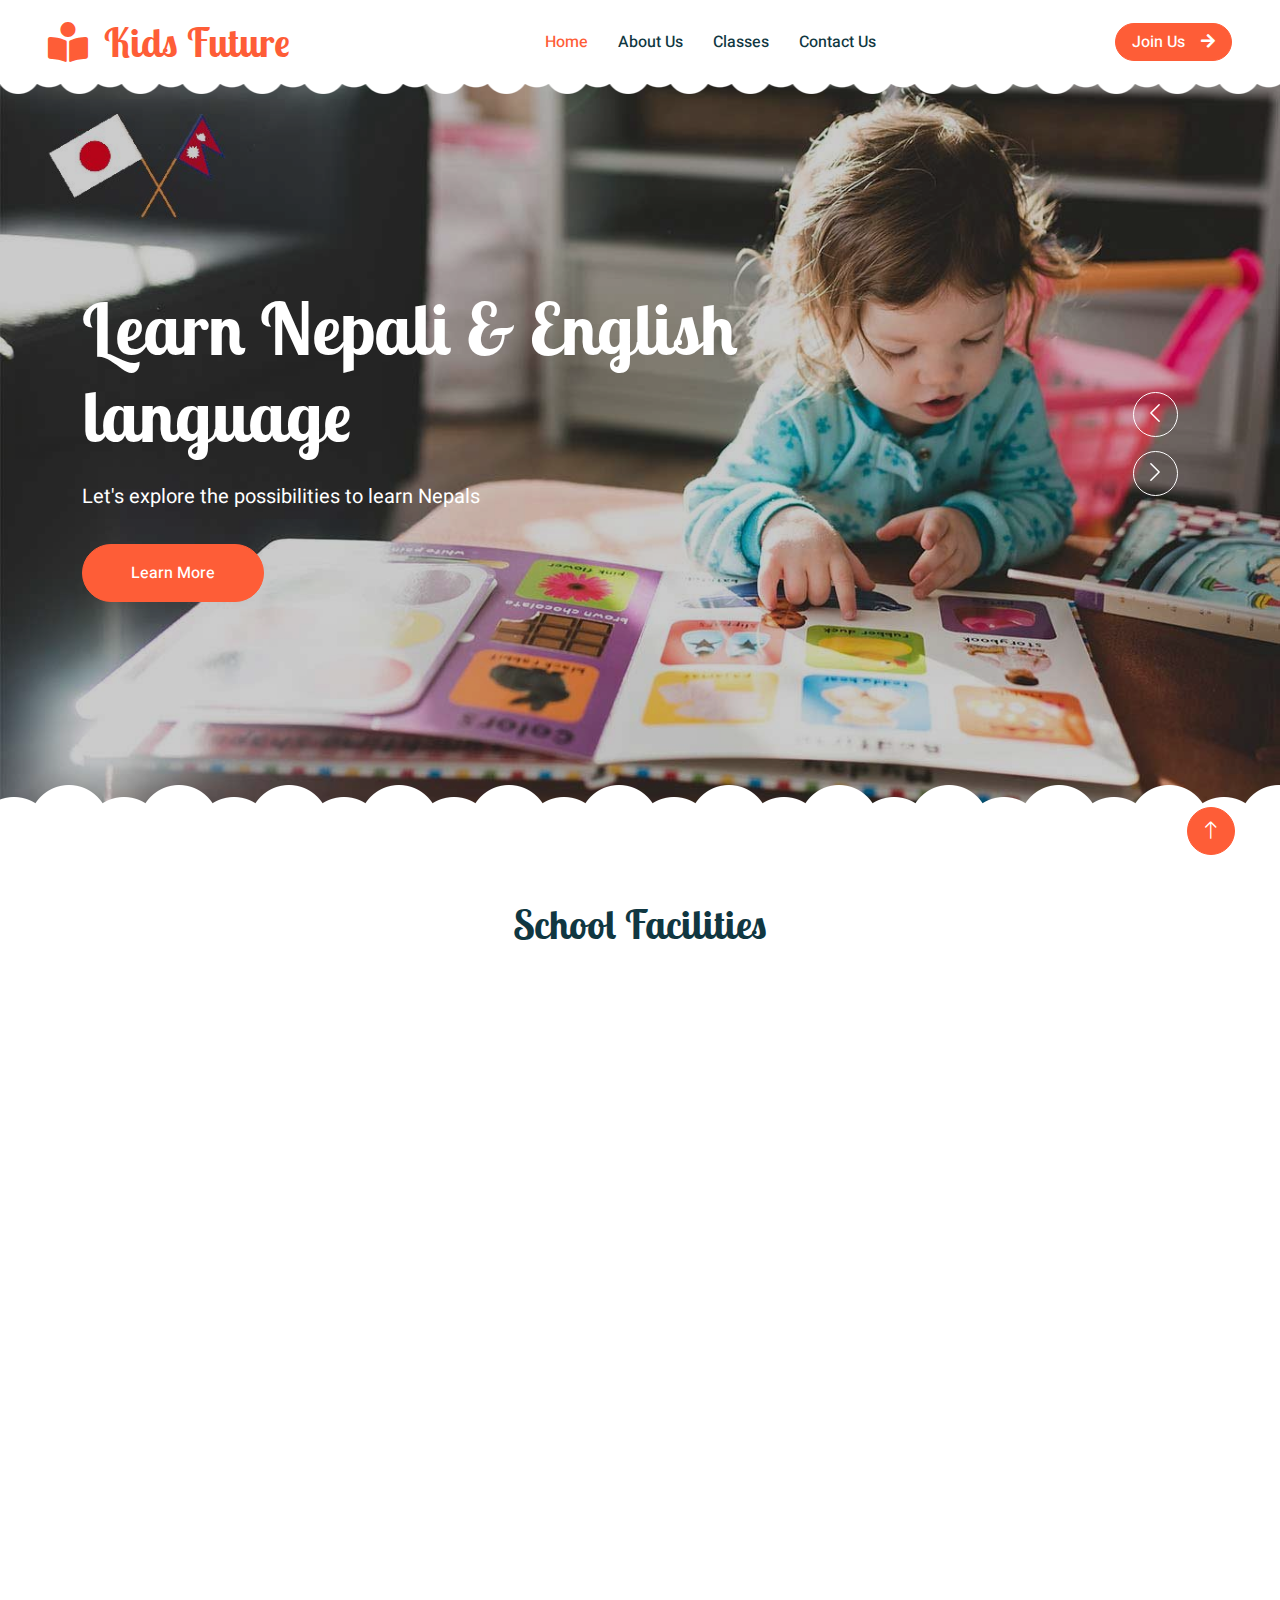
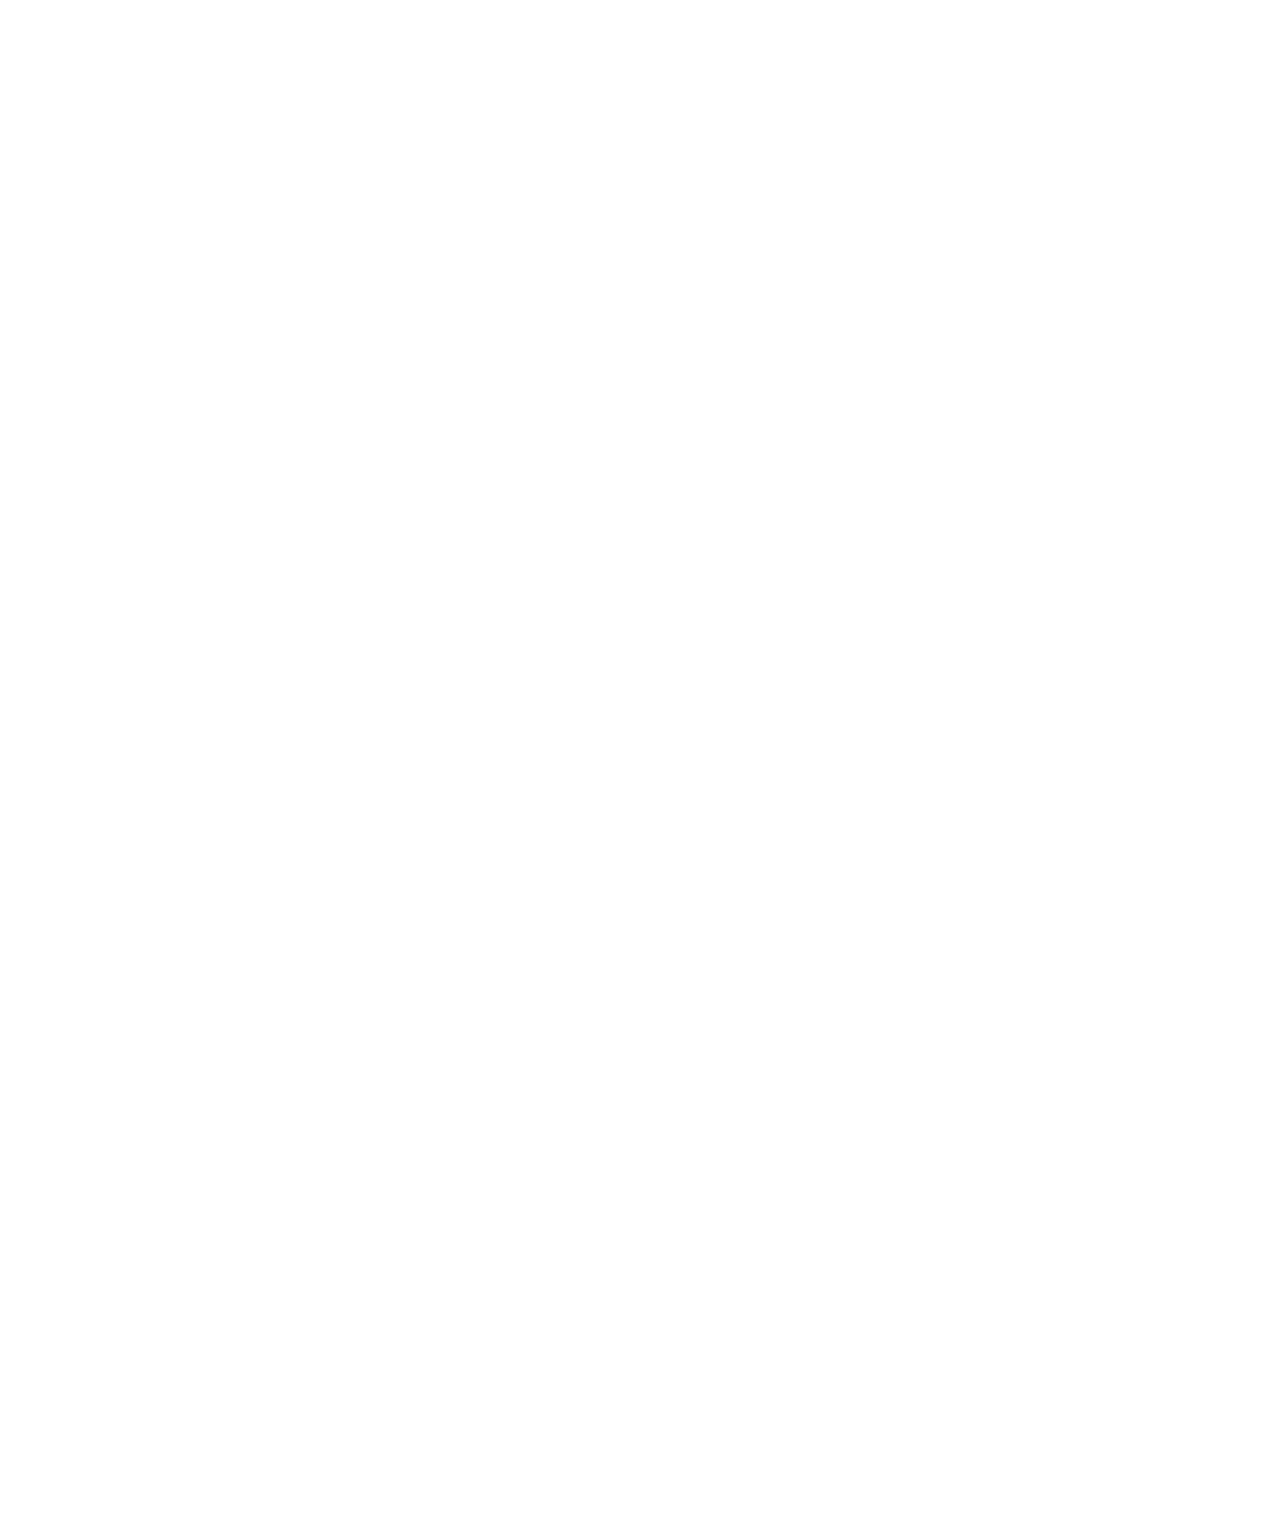
<file: index.html>
<!DOCTYPE html>
<html lang="en">

<head>
    <meta charset="utf-8">
    <title>Kids Future</title>
    <meta content="width=device-width, initial-scale=1.0" name="viewport">
    <meta content="Kids Future" name="Kids Future">
    <meta content="KidsFuture" name="Nepal">

    <!-- Favicon -->
    <link href="favicon.ico" rel="icon">

    <!-- Google Web Fonts -->
    <link rel="preconnect" href="https://fonts.googleapis.com">
    <link rel="preconnect" href="https://fonts.gstatic.com" crossorigin>
    <link href="https://fonts.googleapis.com/css2?family=Heebo:wght@400;500;600&family=Inter:wght@600&family=Lobster+Two:wght@700&display=swap" rel="stylesheet">
    
    <!-- Icon Font Stylesheet -->
    <link href="https://cdnjs.cloudflare.com/ajax/libs/font-awesome/5.10.0/css/all.min.css" rel="stylesheet">
    <link href="https://cdn.jsdelivr.net/npm/bootstrap-icons@1.4.1/font/bootstrap-icons.css" rel="stylesheet">

    <!-- Libraries Stylesheet -->
    <link href="animate.min.css" rel="stylesheet">
    <link href="owl.carousel.min.css" rel="stylesheet">

    <!-- Customized Bootstrap Stylesheet -->
    <link href="bootstrap.min.css" rel="stylesheet">

    <!-- Template Stylesheet -->
    <link href="style.css" rel="stylesheet">
</head>

<body>
    <div class="container-xxl bg-white p-0">
        <!-- Spinner Start -->
        <div id="spinner" class="show bg-white position-fixed translate-middle w-100 vh-100 top-50 start-50 d-flex align-items-center justify-content-center">
            <div class="spinner-border text-primary" style="width: 3rem; height: 3rem;" role="status">
                <span class="sr-only">Loading...</span>
            </div>
        </div>
        <!-- Spinner End -->


        <!-- Navbar Start -->
        <nav class="navbar navbar-expand-lg bg-white navbar-light sticky-top px-4 px-lg-5 py-lg-0">
            <a href="index.html" class="navbar-brand">
                <h1 class="m-0 text-primary"><i class="fa fa-book-reader me-3"></i>Kids Future</h1>
            </a>
            <button type="button" class="navbar-toggler" data-bs-toggle="collapse" data-bs-target="#navbarCollapse">
                <span class="navbar-toggler-icon"></span>
            </button>
            <div class="collapse navbar-collapse" id="navbarCollapse">
                <div class="navbar-nav mx-auto">
                    <a href="index.html" class="nav-item nav-link active">Home</a>
                    <a href="about.html" class="nav-item nav-link">About Us</a>
                    <a href="classes.html" class="nav-item nav-link">Classes</a>
                    <div class="nav-item dropdown">
                        <!-- <a href="#" class="nav-link dropdown-toggle" data-bs-toggle="dropdown">Pages</a> -->
                        <!-- <div class="dropdown-menu rounded-0 rounded-bottom border-0 shadow-sm m-0">
                            <a href="facility.html" class="dropdown-item">School Facilities</a>
                            <a href="team.html" class="dropdown-item">Popular Teachers</a>
                            <a href="call-to-action.html" class="dropdown-item">Become A Teachers</a>
                            <a href="appointment.html" class="dropdown-item">Make Appointment</a>
                            <a href="testimonial.html" class="dropdown-item">Testimonial</a>
                            <a href="404.html" class="dropdown-item">404 Error</a>
                        </div> -->
                    </div>
                    <a href="contact.html" class="nav-item nav-link">Contact Us</a>
                </div>
                <a href="/contact.html" class="btn btn-primary rounded-pill px-3 d-none d-lg-block">Join Us<i class="fa fa-arrow-right ms-3"></i></a>
            </div>
        </nav>
        <!-- Navbar End -->


        <!-- Carousel Start -->
        <div class="container-fluid p-0 mb-5">
            <div class="owl-carousel header-carousel position-relative">
                <div class="owl-carousel-item position-relative">
                    <img class="img-fluid" src="carousel-1.jpg" alt="">
                    <div class="position-absolute top-0 start-0 w-100 h-100 d-flex align-items-center" style="background: rgba(0, 0, 0, .2);">
                        <div class="container">
                            <div class="row justify-content-start">
                                <div class="col-10 col-lg-8">
                                    <h1 class="display-2 text-white animated slideInDown mb-4">Learn Nepali & English language</h1>
                                    <p class="fs-5 fw-medium text-white mb-4 pb-2">Let's explore the possibilities to learn Nepals</p>
                                    <a href="/classes.html" class="btn btn-primary rounded-pill py-sm-3 px-sm-5 me-3 animated slideInLeft">Learn More</a>
                                    <!-- <a href="" class="btn btn-dark rounded-pill py-sm-3 px-sm-5 animated slideInRight">Our Classes</a> -->
                                </div>
                            </div>
                        </div>
                    </div>
                </div>
                <div class="owl-carousel-item position-relative">
                    <img class="img-fluid" src="carousel-2.jpg" alt="">
                    <div class="position-absolute top-0 start-0 w-100 h-100 d-flex align-items-center" style="background: rgba(0, 0, 0, .2);">
                        <div class="container">
                            <div class="row justify-content-start">
                                <div class="col-10 col-lg-8">
                                    <h1 class="display-2 text-white animated slideInDown mb-4">Make A Brighter Future For Your Child</h1>
                                    <p class="fs-5 fw-medium text-white mb-4 pb-2">Let's explore the possibilities together.</p>
                                    <a href="/classes.html" class="btn btn-primary rounded-pill py-sm-3 px-sm-5 me-3 animated slideInLeft">Learn More</a>
                                    <!-- <a href="" class="btn btn-dark rounded-pill py-sm-3 px-sm-5 animated slideInRight">Our Classes</a> -->
                                </div>
                            </div>
                        </div>
                    </div>
                </div>
            </div>
        </div>
        <!-- Carousel End -->


        <!-- Facilities Start -->
        <div class="container-xxl py-5">
            <div class="container">
                <div class="text-center mx-auto mb-5 wow fadeInUp" data-wow-delay="0.1s" style="max-width: 600px;">
                    <h1 class="mb-3">School Facilities</h1>
                    <p></p>
                </div>
                <div class="row g-4">
                    <!-- <div class="col-lg-3 col-sm-6 wow fadeInUp" data-wow-delay="0.1s">
                        <div class="facility-item">
                            <div class="facility-icon bg-primary">
                                <span class="bg-primary"></span>
                                <i class="fa fa-bus-alt fa-3x text-primary"></i>
                                <span class="bg-primary"></span>
                            </div>
                            <div class="facility-text bg-primary">
                                <h3 class="text-primary mb-3">School Bus</h3>
                                <p class="mb-0">Eirmod sed ipsum dolor sit rebum magna erat lorem kasd vero ipsum sit</p>
                            </div>
                        </div>
                    </div> -->
                    <div class="col-lg-3 col-sm-6 wow fadeInUp" data-wow-delay="0.3s">
                        <div class="facility-item">
                            <div class="facility-icon bg-success">
                                <span class="bg-success"></span>
                                <i class="fa fa-futbol fa-3x text-success"></i>
                                <span class="bg-success"></span>
                            </div>
                            <div class="facility-text bg-success">
                                <h3 class="text-success mb-3">Playground</h3>
                                <p class="mb-0">A playground is an essential aspect of a child's development as it provides opportunities for physical exercise, socialization, and imaginative play.</p>
                            </div>
                        </div>
                    </div>
                    <div class="col-lg-3 col-sm-6 wow fadeInUp" data-wow-delay="0.5s">
                        <div class="facility-item">
                            <div class="facility-icon bg-warning">
                                <span class="bg-warning"></span>
                                <i class="fa fa-home fa-3x text-warning"></i>
                                <span class="bg-warning"></span>
                            </div>
                            <div class="facility-text bg-warning">
                                <h3 class="text-warning mb-3">Healthy Canteen</h3>
                                <p class="mb-0">A healthy canteen in a school promotes good eating habits among students and can improve their overall health and academic performance.</p>
                            </div>
                        </div>
                    </div>
                    <div class="col-lg-3 col-sm-6 wow fadeInUp" data-wow-delay="0.7s">
                        <div class="facility-item">
                            <div class="facility-icon bg-info">
                                <span class="bg-info"></span>
                                <i class="fa fa-chalkboard-teacher fa-3x text-info"></i>
                                <span class="bg-info"></span>
                            </div>
                            <div class="facility-text bg-info">
                                <h3 class="text-info mb-3">Positive Learning</h3>
                                <p class="mb-0">Positive learning environments encourage student engagement, motivation, and overall success.</p>
                            </div>
                        </div>
                    </div>
                </div>
            </div>
        </div>
        <!-- Facilities End -->


        <!-- About Start -->
        <div class="container-xxl py-5">
            <div class="container">
                <div class="row g-5 align-items-center">
                    <div class="col-lg-6 wow fadeInUp" data-wow-delay="0.1s">
                        <h1 class="mb-4">Learn More About Our Work And Our Cultural Activities</h1>
                        <p>Our school's dedication to providing a rich cultural experience for students through the celebration of various festivals of Nepal is a unique way to showcase the diversity and richness of Nepali culture.</p>
                        <p class="mb-4"> Students learn about the significance of festivals like Dashain and Tihar while participating in cultural activities such as playing traditional games, singing traditional songs, and performing ceremonies. By doing so, students gain a deeper understanding and appreciation of Nepali culture, and are better equipped to become global citizens who value and respect different traditions and customs.</p>
                        <div class="row g-4 align-items-center">
                            <div class="col-sm-6">
                                <a class="btn btn-primary rounded-pill py-3 px-5" href="/about.html">Read More</a>
                            </div>
                           
                        </div>
                    </div>
                    <div class="col-lg-6 about-img wow fadeInUp" data-wow-delay="0.5s">
                        <div class="row">
                            <div class="col-12 text-center">
                                <img class="img-fluid w-75 rounded-circle bg-light p-3" src="01.jpg" alt="">
                            </div>
                            <div class="col-6 text-start" style="margin-top: -150px;">
                                <img class="img-fluid w-100 rounded-circle bg-light p-3" src="05.jpg" alt="">
                            </div>
                            <div class="col-6 text-end" style="margin-top: -150px;">
                                <img class="img-fluid w-100 rounded-circle bg-light p-3" src="nepal_japan.jpg" alt="">
                            </div>
                        </div>
                    </div>
                </div>
            </div>
        </div>
        <!-- About End -->


        <!-- Call To Action Start -->
        <!-- <div class="container-xxl py-5">
            <div class="container">
                <div class="bg-light rounded">
                    <div class="row g-0">
                        <div class="col-lg-6 wow fadeIn" data-wow-delay="0.1s" style="min-height: 400px;">
                            <div class="position-relative h-100">
                                <img class="position-absolute w-100 h-100 rounded" src="img/call-to-action.jpg" style="object-fit: cover;">
                            </div>
                        </div>
                        <div class="col-lg-6 wow fadeIn" data-wow-delay="0.5s">
                            <div class="h-100 d-flex flex-column justify-content-center p-5">
                                <h1 class="mb-4">Become A Teacher</h1>
                                <p class="mb-4">Tempor erat elitr rebum at clita. Diam dolor diam ipsum sit. Aliqu diam amet diam et eos.
                                    Clita erat ipsum et lorem et sit, sed stet lorem sit clita duo justo magna dolore erat amet
                                </p>
                                <a class="btn btn-primary py-3 px-5" href="">Get Started Now<i class="fa fa-arrow-right ms-2"></i></a>
                            </div>
                        </div>
                    </div>
                </div>
            </div>
        </div> -->
        <!-- Call To Action End -->


        <!-- Classes Start -->
        <div class="container-xxl py-5">
            <div class="container">
                <div class="text-center mx-auto mb-5 wow fadeInUp" data-wow-delay="0.1s" style="max-width: 600px;">
                    <h1 class="mb-3">School Classes</h1>
                    <p></p>
                </div>
                <div class="row g-4">
                    <div class="col-lg-4 col-md-6 wow fadeInUp" data-wow-delay="0.1s">
                        <div class="classes-item">
                            <div class="bg-light rounded-circle w-75 mx-auto p-3">
                                <img class="img-fluid rounded-circle" src="1.jpg" alt="">
                            </div>
                            <div class="bg-light rounded p-4 pt-5 mt-n5">
                                <a class="d-block text-center h3 mt-3 mb-4" href="">Nepali Language</a>
                                <div class="d-flex align-items-center justify-content-between mb-4">
                                    <!-- <div class="d-flex align-items-center">
                                        <img class="rounded-circle flex-shrink-0" src="img/user.jpg" alt="" style="width: 45px; height: 45px;">
                                        <div class="ms-3">
                                            <h6 class="text-primary mb-1">Jhon Doe</h6>
                                            <small>Teacher</small>
                                        </div>
                                    </div> -->
                                    <!-- <span class="bg-primary text-white rounded-pill py-2 px-3" href="">$---</span> -->
                                </div>
                                <div class="row g-1">
                                    <div class="col-4">
                                        <div class="border-top border-3 border-primary pt-2">
                                            <h6 class="text-primary mb-1">Age:</h6>
                                            <small>3-13 Years</small>
                                        </div>
                                    </div>
                                    <div class="col-4">
                                        <div class="border-top border-3 border-success pt-2">
                                            <h6 class="text-success mb-1">Time:</h6>
                                            <small>(4:30-8:00)pm</small>
                                                <small></small>
                                        </div>
                                    </div>
                                    <div class="col-4">
                                        <div class="border-top border-3 border-warning pt-2">
                                            <h6 class="text-warning mb-1">Capacity:</h6>
                                            <small></small>
                                        </div>
                                    </div>
                                </div>
                            </div>
                        </div>
                    </div>
                    <div class="col-lg-4 col-md-6 wow fadeInUp" data-wow-delay="0.3s">
                        <div class="classes-item">
                            <div class="bg-light rounded-circle w-75 mx-auto p-3">
                                <img class="img-fluid rounded-circle" src="2.jpg" alt="">
                            </div>
                            <div class="bg-light rounded p-4 pt-5 mt-n5">
                                <a class="d-block text-center h3 mt-3 mb-4" href="">English Language</a>
                                <div class="d-flex align-items-center justify-content-between mb-4">
                                    <!-- <div class="d-flex align-items-center">
                                        <img class="rounded-circle flex-shrink-0" src="img/user.jpg" alt="" style="width: 45px; height: 45px;">
                                        <div class="ms-3">
                                            <h6 class="text-primary mb-1">Jhon Doe</h6>
                                            <small>Teacher</small>
                                        </div>
                                    </div> -->
                                    <!-- <span class="bg-primary text-white rounded-pill py-2 px-3" href="">$99</span> -->
                                </div>
                                <div class="row g-1">
                                    <div class="col-4">
                                        <div class="border-top border-3 border-primary pt-2">
                                            <h6 class="text-primary mb-1">Age:</h6>
                                            <small>3-13 Years</small>
                                        </div>
                                    </div>
                                    <div class="col-4">
                                        <div class="border-top border-3 border-success pt-2">
                                            <h6 class="text-success mb-1">Time:</h6>
                                            <small>(4:30-8:00)pm</small>
                                                <small></small>
                                        </div>
                                    </div>
                                    <div class="col-4">
                                        <div class="border-top border-3 border-warning pt-2">
                                            <h6 class="text-warning mb-1">Capacity:</h6>
                                            <small></small>
                                        </div>
                                    </div>
                                </div>
                            </div>
                        </div>
                    </div>
                    
        <!-- Classes End -->


        <!-- Footer Start -->
        <div class="container-fluid bg-dark text-white-50 footer pt-5 mt-5 wow fadeIn" data-wow-delay="0.1s">
            <div class="container py-5">
                <div class="row g-5">
                    <div class="col-lg-3 col-md-6">
                        <h3 class="text-white mb-4">Get In Touch</h3>
                        <p class="mb-2"><i class="fa fa-map-marker-alt me-3"></i>仙台市青葉区宮町5丁目5-1第三セントラル105, Japan</p>
                        <p class="mb-2"><i class="fa fa-phone-alt me-3"></i>+8109064542243</p>
                        <p class="mb-2"><i class="fa fa-phone-alt me-3"></i>+8109062294036</p>
                        <p class="mb-2"><i class="fa fa-envelope me-3"></i>kidsfuturejapan@gmail.com</p>
                        <div class="d-flex pt-2">
                            <!-- <a class="btn btn-outline-light btn-social" href=""><i class="fab fa-twitter"></i></a> -->
                            <a class="btn btn-outline-light btn-social" ><i class="fab fa-facebook-f"></i></a>
                            <a class="btn btn-outline-light btn-social" ><i class="fab fa-youtube"></i></a>
                            <a class="btn btn-outline-light btn-social" ><i class="fab fa-linkedin-in"></i></a>
                        </div>
                    </div>
                    <div class="col-lg-3 col-md-6">
                        <h3 class="text-white mb-4">Quick Links</h3>
                        <a class="btn btn-link text-white-50" href="/about.html">About Us</a>
                        <a class="btn btn-link text-white-50" href="/contact.html">Contact Us</a>
                        <a class="btn btn-link text-white-50" href="/classes.html">Our Services</a>
                    </div>
                    <div class="col-lg-3 col-md-6">
                        <h3 class="text-white mb-4">Photo Gallery</h3>
                        <div class="row g-2 pt-2">
                            <div class="col-4">
                                <img class="img-fluid rounded bg-light p-1" src="nepal_japan.jpg" alt="">
                            </div>
                            <div class="col-4">
                                <img class="img-fluid rounded bg-light p-1" src="01.jpg" alt="">
                            </div>
                            <div class="col-4">
                                <img class="img-fluid rounded bg-light p-1" src="05.jpg" alt="">
                            </div>
                            <div class="col-4">
                                <img class="img-fluid rounded bg-light p-1" src="06.jpg" alt="">
                            </div>
                            <div class="col-4">
                                <img class="img-fluid rounded bg-light p-1" src="07.jpg" alt="">
                            </div>
                            <div class="col-4">
                                <img class="img-fluid rounded bg-light p-1" src="nepal_japan.jpg" alt="">
                            </div>
                        </div>
                    </div>
                </div>
            </div>
            <div class="container">
                <div class="copyright">
                    <div class="row">
                        <div class="col-md-6 text-center text-md-start mb-3 mb-md-0">
                            &copy; <a class="border-bottom" href="#">Kids Future</a>, All Right Reserved. 
                        </div>
                        <div class="col-md-6 text-center text-md-end">
                            <div class="footer-menu">
                                <a href="#">Home</a>

                            </div>
                        </div>
                    </div>
                </div>
            </div>
        </div>
        <!-- Footer End -->


        <!-- Back to Top -->
        <a href="#" class="btn btn-lg btn-primary btn-lg-square back-to-top"><i class="bi bi-arrow-up"></i></a>
    </div>

    <!-- JavaScript Libraries -->
    <script src="https://code.jquery.com/jquery-3.4.1.min.js"></script>
    <script src="https://cdn.jsdelivr.net/npm/bootstrap@5.0.0/dist/js/bootstrap.bundle.min.js"></script>
    <script src="wow.min.js"></script>
    <script src="easing.min.js"></script>
    <script src="waypoints.min.js"></script>
    <script src="owl.carousel.min.js"></script>

    <!-- Template Javascript -->
    <script src="main.js"></script>
</body>

</html>
</file>
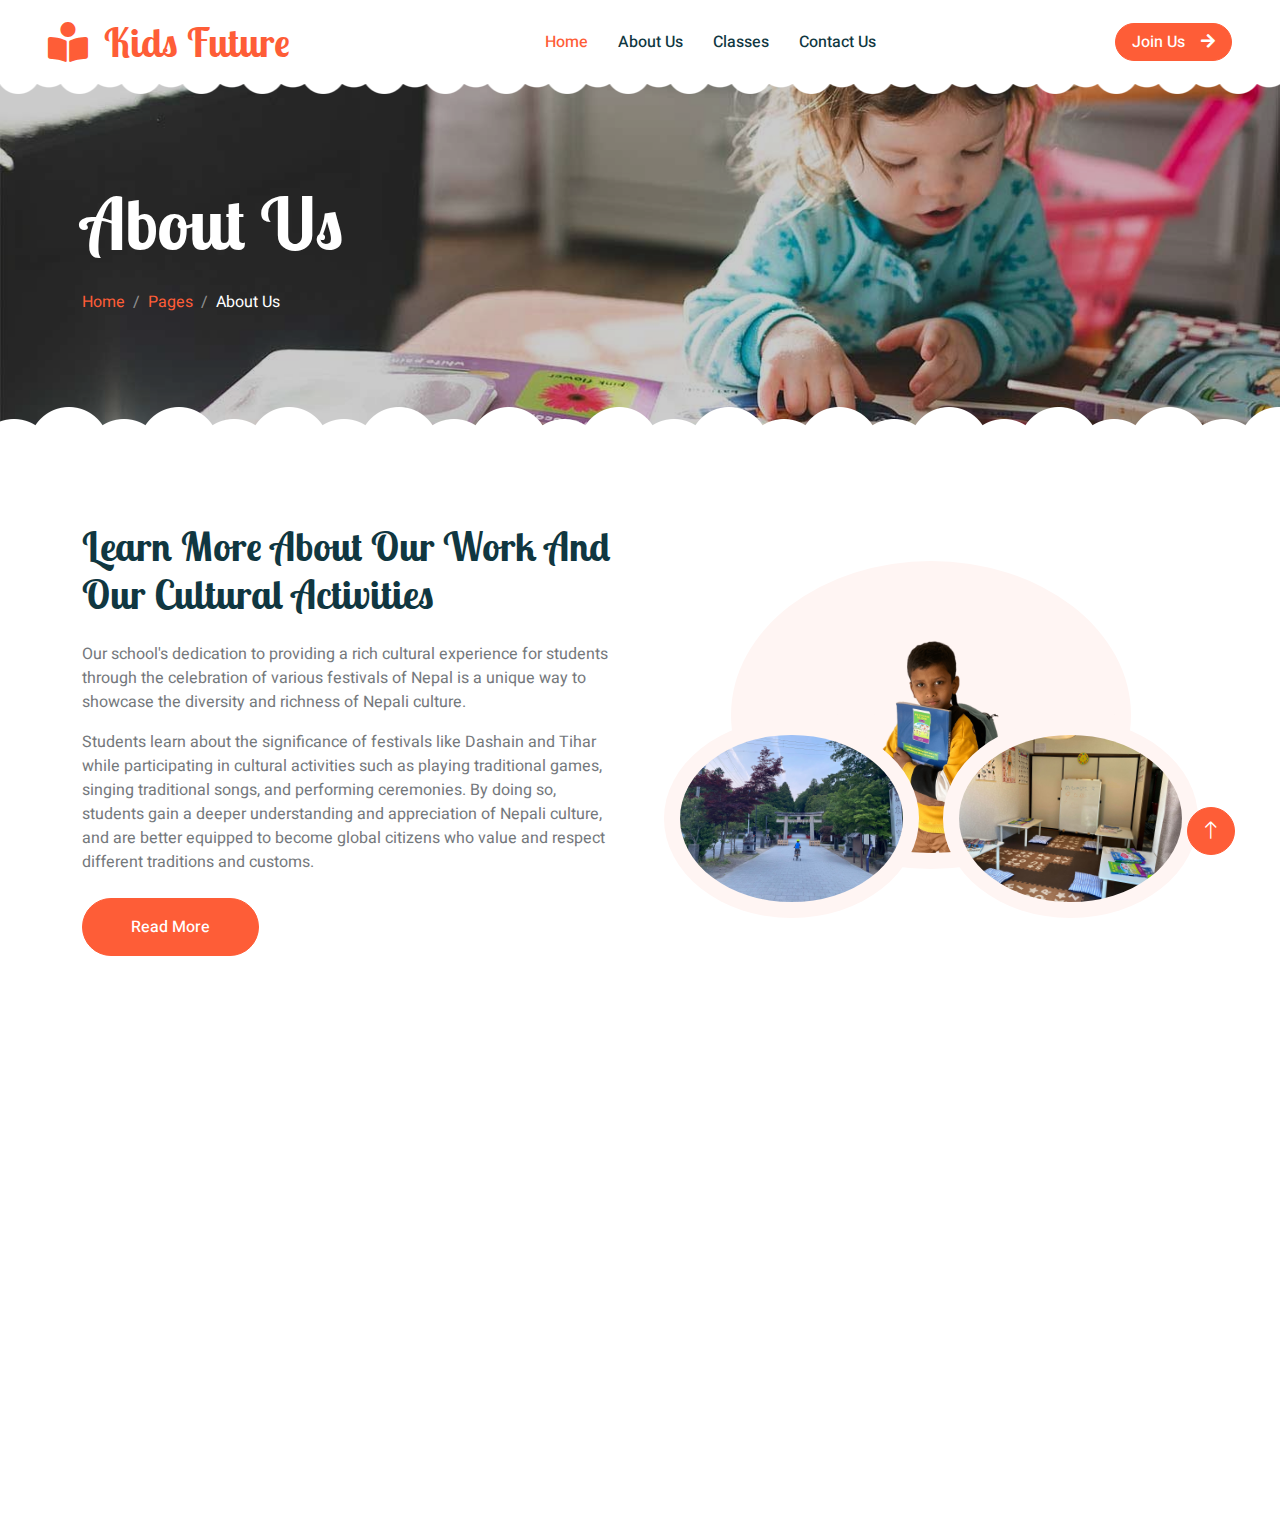
<file: about.html>
<!DOCTYPE html>
<html lang="en">

<head>
    <meta charset="utf-8">
    <title>Kids Future </title>
    <meta content="width=device-width, initial-scale=1.0" name="viewport">
    <meta content="Kids Future" name="Kids Future">
    <meta content="Kids" name="Nepal">

    <!-- Favicon -->
    <link href="favicon.ico" rel="icon">

    <!-- Google Web Fonts -->
    <link rel="preconnect" href="https://fonts.googleapis.com">
    <link rel="preconnect" href="https://fonts.gstatic.com" crossorigin>
    <link href="https://fonts.googleapis.com/css2?family=Heebo:wght@400;500;600&family=Inter:wght@600&family=Lobster+Two:wght@700&display=swap" rel="stylesheet">
    
    <!-- Icon Font Stylesheet -->
    <link href="https://cdnjs.cloudflare.com/ajax/libs/font-awesome/5.10.0/css/all.min.css" rel="stylesheet">
    <link href="https://cdn.jsdelivr.net/npm/bootstrap-icons@1.4.1/font/bootstrap-icons.css" rel="stylesheet">

    <!-- Libraries Stylesheet -->
    <link href="animate.min.css" rel="stylesheet">
    <link href="owl.carousel.min.css" rel="stylesheet">

    <!-- Customized Bootstrap Stylesheet -->
    <link href="bootstrap.min.css" rel="stylesheet">

    <!-- Template Stylesheet -->
    <link href="style.css" rel="stylesheet">
</head>

<body>
    <div class="container-xxl bg-white p-0">
        <!-- Spinner Start -->
        <div id="spinner" class="show bg-white position-fixed translate-middle w-100 vh-100 top-50 start-50 d-flex align-items-center justify-content-center">
            <div class="spinner-border text-primary" style="width: 3rem; height: 3rem;" role="status">
                <span class="sr-only">Loading...</span>
            </div>
        </div>
        <!-- Spinner End -->


         <!-- Navbar Start -->
         <nav class="navbar navbar-expand-lg bg-white navbar-light sticky-top px-4 px-lg-5 py-lg-0">
            <a href="index.html" class="navbar-brand">
                <h1 class="m-0 text-primary"><i class="fa fa-book-reader me-3"></i>Kids Future</h1>
            </a>
            <button type="button" class="navbar-toggler" data-bs-toggle="collapse" data-bs-target="#navbarCollapse">
                <span class="navbar-toggler-icon"></span>
            </button>
            <div class="collapse navbar-collapse" id="navbarCollapse">
                <div class="navbar-nav mx-auto">
                    <a href="index.html" class="nav-item nav-link active">Home</a>
                    <a href="about.html" class="nav-item nav-link">About Us</a>
                    <a href="classes.html" class="nav-item nav-link">Classes</a>
                    <a href="contact.html" class="nav-item nav-link">Contact Us</a>
                </div>
                <a href="/contact.html" class="btn btn-primary rounded-pill px-3 d-none d-lg-block">Join Us<i class="fa fa-arrow-right ms-3"></i></a>
            </div>
        </nav>
        <!-- Navbar End -->


        <!-- Page Header End -->
        <div class="container-xxl py-5 page-header position-relative mb-5">
            <div class="container py-5">
                <h1 class="display-2 text-white animated slideInDown mb-4">About Us</h1>
                <nav aria-label="breadcrumb animated slideInDown">
                    <ol class="breadcrumb">
                        <li class="breadcrumb-item"><a href="#">Home</a></li>
                        <li class="breadcrumb-item"><a href="#">Pages</a></li>
                        <li class="breadcrumb-item text-white active" aria-current="page">About Us</li>
                    </ol>
                </nav>
            </div>
        </div>
        <!-- Page Header End -->


               <!-- About Start -->
        <div class="container-xxl py-5">
            <div class="container">
                <div class="row g-5 align-items-center">
                    <div class="col-lg-6 wow fadeInUp" data-wow-delay="0.1s">
                        <h1 class="mb-4">Learn More About Our Work And Our Cultural Activities</h1>
                        <p>Our school's dedication to providing a rich cultural experience for students through the celebration of various festivals of Nepal is a unique way to showcase the diversity and richness of Nepali culture.</p>
                        <p class="mb-4"> Students learn about the significance of festivals like Dashain and Tihar while participating in cultural activities such as playing traditional games, singing traditional songs, and performing ceremonies. By doing so, students gain a deeper understanding and appreciation of Nepali culture, and are better equipped to become global citizens who value and respect different traditions and customs.</p>
                        <div class="row g-4 align-items-center">
                            <div class="col-sm-6">
                                <a class="btn btn-primary rounded-pill py-3 px-5" href="/about.html">Read More</a>
                            </div>
                           
                        </div>
                    </div>
                    <div class="col-lg-6 about-img wow fadeInUp" data-wow-delay="0.5s">
                        <div class="row">
                            <div class="col-12 text-center">
                                <img class="img-fluid w-75 rounded-circle bg-light p-3" src="about-1.jpg" alt="">
                            </div>
                            <div class="col-6 text-start" style="margin-top: -150px;">
                                <img class="img-fluid w-100 rounded-circle bg-light p-3" src="01.jpg" alt="">
                            </div>
                            <div class="col-6 text-end" style="margin-top: -150px;">
                                <img class="img-fluid w-100 rounded-circle bg-light p-3" src="05.jpg" alt="">
                            </div>
                        </div>
                    </div>
                </div>
            </div>
        </div>
        <!-- About End -->


        <!-- Footer Start -->
        <div class="container-fluid bg-dark text-white-50 footer pt-5 mt-5 wow fadeIn" data-wow-delay="0.1s">
            <div class="container py-5">
                <div class="row g-5">
                    <div class="col-lg-3 col-md-6">
                        <h3 class="text-white mb-4">Get In Touch</h3>
                        <p class="mb-2"><i class="fa fa-map-marker-alt me-3"></i>仙台市青葉区宮町5丁目5-1第三セントラル105, Japan</p>
                        <p class="mb-2"><i class="fa fa-phone-alt me-3"></i>+8109064542243</p>
                        <p class="mb-2"><i class="fa fa-phone-alt me-3"></i>+8109062294036</p>
                        <p class="mb-2"><i class="fa fa-envelope me-3"></i>kidsfuturejapan@gmail.com</p>
                        <div class="d-flex pt-2">
                            <!-- <a class="btn btn-outline-light btn-social" href=""><i class="fab fa-twitter"></i></a> -->
                            <a class="btn btn-outline-light btn-social" ><i class="fab fa-facebook-f"></i></a>
                            <a class="btn btn-outline-light btn-social" ><i class="fab fa-youtube"></i></a>
                            <a class="btn btn-outline-light btn-social" ><i class="fab fa-linkedin-in"></i></a>
                        </div>
                    </div>
                    <div class="col-lg-3 col-md-6">
                        <h3 class="text-white mb-4">Quick Links</h3>
                        <a class="btn btn-link text-white-50" href="/about.html">About Us</a>
                        <a class="btn btn-link text-white-50" href="/contact.html">Contact Us</a>
                        <a class="btn btn-link text-white-50" href="/classes.html">Our Services</a>
                    </div>
                    <div class="col-lg-3 col-md-6">
                        <h3 class="text-white mb-4">Photo Gallery</h3>
                        <div class="row g-2 pt-2">
                            <div class="col-4">
                                <img class="img-fluid rounded bg-light p-1" src="nepal_japan.jpg" alt="">
                            </div>
                            <div class="col-4">
                                <img class="img-fluid rounded bg-light p-1" src="01.jpg" alt="">
                            </div>
                            <div class="col-4">
                                <img class="img-fluid rounded bg-light p-1" src="05.jpg" alt="">
                            </div>
                            <div class="col-4">
                                <img class="img-fluid rounded bg-light p-1" src="06.jpg" alt="">
                            </div>
                            <div class="col-4">
                                <img class="img-fluid rounded bg-light p-1" src="07.jpg" alt="">
                            </div>
                            <div class="col-4">
                                <img class="img-fluid rounded bg-light p-1" src="nepal_japan.jpg" alt="">
                            </div>
                        </div>
                    </div>
                </div>
            </div>
            <div class="container">
                <div class="copyright">
                    <div class="row">
                        <div class="col-md-6 text-center text-md-start mb-3 mb-md-0">
                            &copy; <a class="border-bottom" href="#">Kids Future</a>, All Right Reserved. 
                        </div>
                        <div class="col-md-6 text-center text-md-end">
                            <div class="footer-menu">
                                <a href="#">Home</a>

                            </div>
                        </div>
                    </div>
                </div>
            </div>
        </div>
        <!-- Footer End -->


        <!-- Back to Top -->
        <a href="#" class="btn btn-lg btn-primary btn-lg-square back-to-top"><i class="bi bi-arrow-up"></i></a>
    </div>

      <!-- JavaScript Libraries -->
      <script src="https://code.jquery.com/jquery-3.4.1.min.js"></script>           
      <script src="https://cdn.jsdelivr.net/npm/bootstrap@5.0.0/dist/js/bootstrap.bundle.min.js"></script>
      <script src="wow.min.js"></script>
      <script src="easing.min.js"></script>
      <script src="waypoints.min.js"></script>
      <script src="owl.carousel.min.js"></script>
  
      <!-- Template Javascript -->
      <script src="main.js"></script>
</body>

</html>
</file>
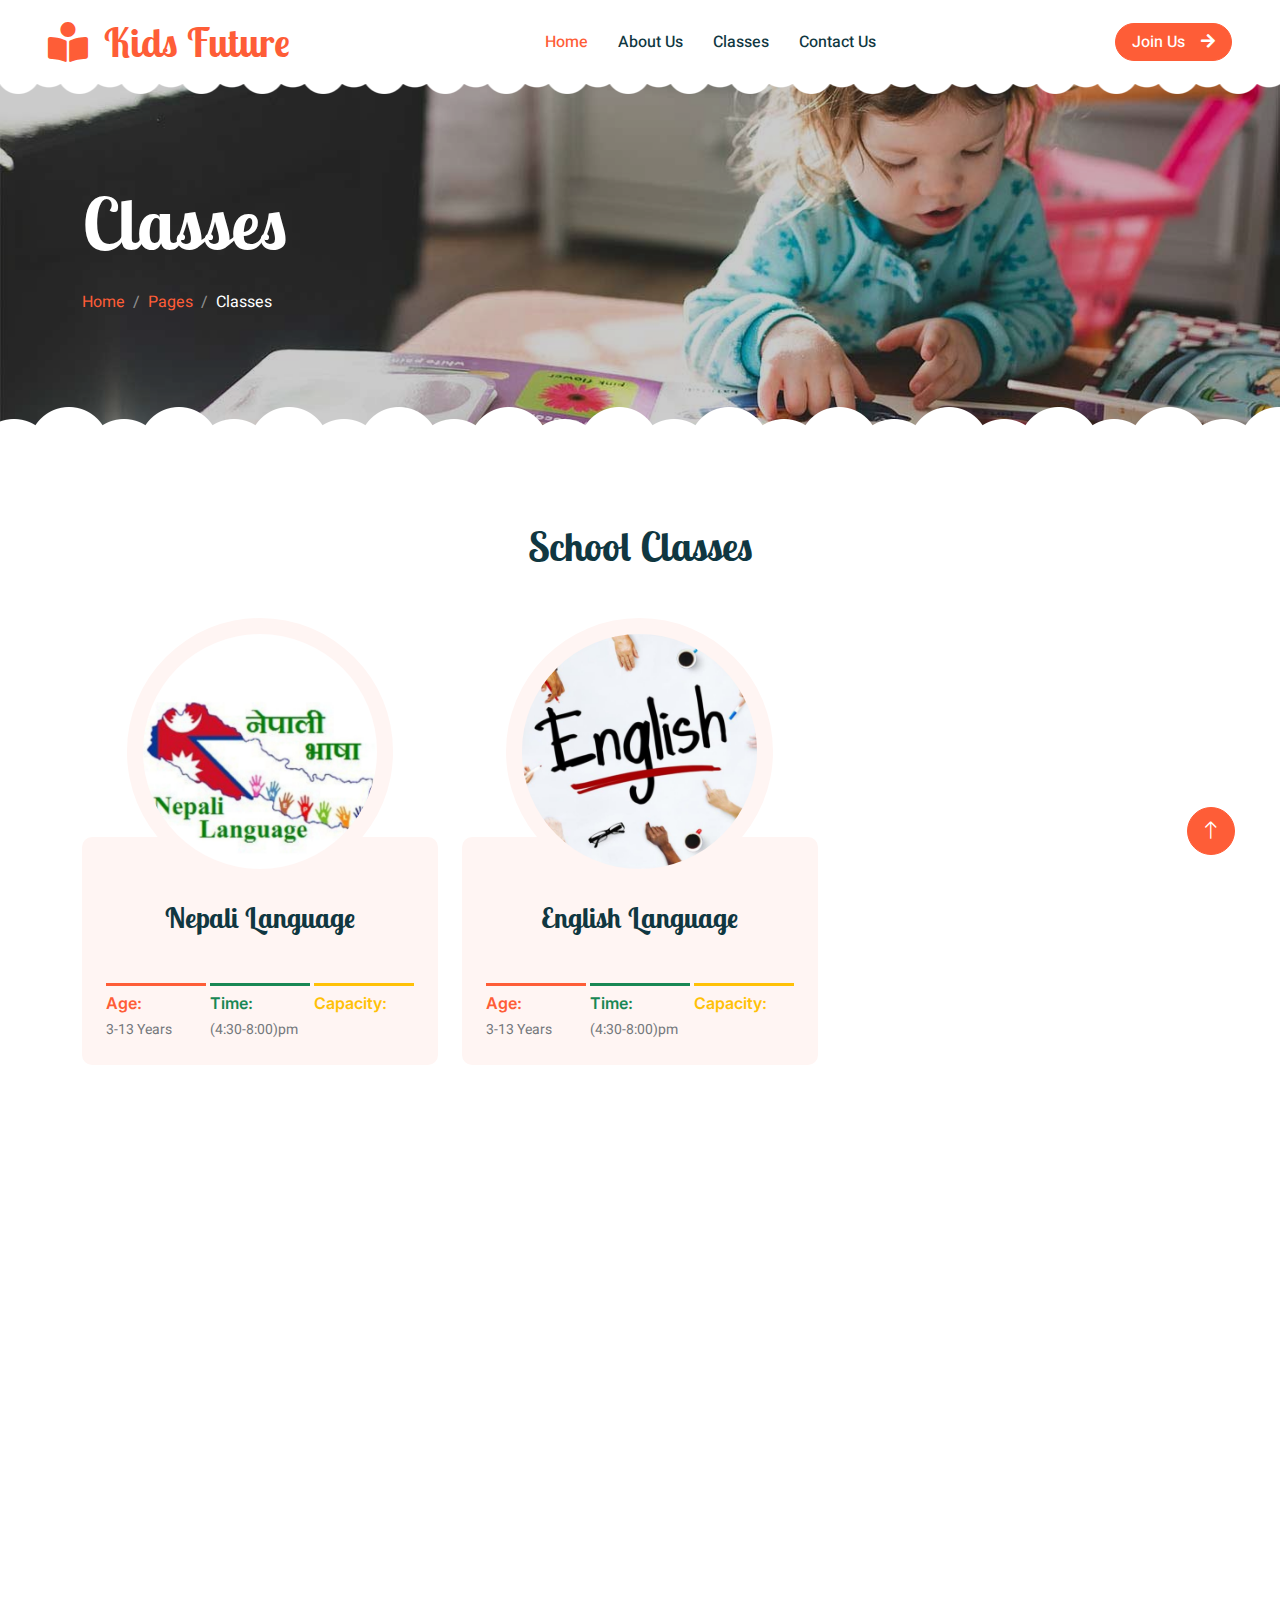
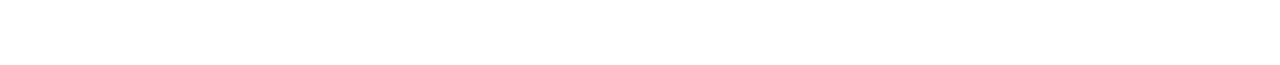
<file: classes.html>
<!DOCTYPE html>
<html lang="en">

<head>
    <meta charset="utf-8">
    <title>Kids Future </title>
    <meta content="width=device-width, initial-scale=1.0" name="viewport">
    <meta content="Kids Future" name="Kids Future">
    <meta content="Kids" name="Nepal">

    <!-- Favicon -->
    <link href="favicon.ico" rel="icon">

    <!-- Google Web Fonts -->
    <link rel="preconnect" href="https://fonts.googleapis.com">
    <link rel="preconnect" href="https://fonts.gstatic.com" crossorigin>
    <link href="https://fonts.googleapis.com/css2?family=Heebo:wght@400;500;600&family=Inter:wght@600&family=Lobster+Two:wght@700&display=swap" rel="stylesheet">
    
    <!-- Icon Font Stylesheet -->
    <link href="https://cdnjs.cloudflare.com/ajax/libs/font-awesome/5.10.0/css/all.min.css" rel="stylesheet">
    <link href="https://cdn.jsdelivr.net/npm/bootstrap-icons@1.4.1/font/bootstrap-icons.css" rel="stylesheet">

    <!-- Libraries Stylesheet -->
    <link href="animate.min.css" rel="stylesheet">
    <link href="owl.carousel.min.css" rel="stylesheet">

    <!-- Customized Bootstrap Stylesheet -->
    <link href="bootstrap.min.css" rel="stylesheet">

    <!-- Template Stylesheet -->
    <link href="style.css" rel="stylesheet">
</head>

<body>
    <div class="container-xxl bg-white p-0">
        <!-- Spinner Start -->
        <div id="spinner" class="show bg-white position-fixed translate-middle w-100 vh-100 top-50 start-50 d-flex align-items-center justify-content-center">
            <div class="spinner-border text-primary" style="width: 3rem; height: 3rem;" role="status">
                <span class="sr-only">Loading...</span>
            </div>
        </div>
        <!-- Spinner End -->


        <!-- Navbar Start -->
        <nav class="navbar navbar-expand-lg bg-white navbar-light sticky-top px-4 px-lg-5 py-lg-0">
            <a href="index.html" class="navbar-brand">
                <h1 class="m-0 text-primary"><i class="fa fa-book-reader me-3"></i>Kids Future</h1>
            </a>
            <button type="button" class="navbar-toggler" data-bs-toggle="collapse" data-bs-target="#navbarCollapse">
                <span class="navbar-toggler-icon"></span>
            </button>
            <div class="collapse navbar-collapse" id="navbarCollapse">
                <div class="navbar-nav mx-auto">
                    <a href="index.html" class="nav-item nav-link active">Home</a>
                    <a href="about.html" class="nav-item nav-link">About Us</a>
                    <a href="classes.html" class="nav-item nav-link">Classes</a>
                    <a href="contact.html" class="nav-item nav-link">Contact Us</a>
                </div>
                <a href="/contact.html" class="btn btn-primary rounded-pill px-3 d-none d-lg-block">Join Us<i class="fa fa-arrow-right ms-3"></i></a>
            </div>
        </nav>
        <!-- Navbar End -->


        <!-- Page Header End -->
        <div class="container-xxl py-5 page-header position-relative mb-5">
            <div class="container py-5">
                <h1 class="display-2 text-white animated slideInDown mb-4">Classes</h1>
                <nav aria-label="breadcrumb animated slideInDown">
                    <ol class="breadcrumb">
                        <li class="breadcrumb-item"><a href="#">Home</a></li>
                        <li class="breadcrumb-item"><a href="#">Pages</a></li>
                        <li class="breadcrumb-item text-white active" aria-current="page">Classes</li>
                    </ol>
                </nav>
            </div>
        </div>
        <!-- Page Header End -->


        <!-- Classes Start -->
        <div class="container-xxl py-5">
            <div class="container">
                <div class="text-center mx-auto mb-5 wow fadeInUp" data-wow-delay="0.1s" style="max-width: 600px;">
                    <h1 class="mb-3">School Classes</h1>
                    <p></p>
                </div>
                <div class="row g-4">
                    <div class="col-lg-4 col-md-6 wow fadeInUp" data-wow-delay="0.1s">
                        <div class="classes-item">
                            <div class="bg-light rounded-circle w-75 mx-auto p-3">
                                <img class="img-fluid rounded-circle" src="1.jpg" alt="">
                            </div>
                            <div class="bg-light rounded p-4 pt-5 mt-n5">
                                <a class="d-block text-center h3 mt-3 mb-4" href="">Nepali Language</a>
                                <div class="d-flex align-items-center justify-content-between mb-4">
                                    <!-- <div class="d-flex align-items-center">
                                        <img class="rounded-circle flex-shrink-0" src="img/user.jpg" alt="" style="width: 45px; height: 45px;">
                                        <div class="ms-3">
                                            <h6 class="text-primary mb-1">Jhon Doe</h6>
                                            <small>Teacher</small>
                                        </div>
                                    </div> -->
                                    <!-- <span class="bg-primary text-white rounded-pill py-2 px-3" href="">$---</span> -->
                                </div>
                                <div class="row g-1">
                                    <div class="col-4">
                                        <div class="border-top border-3 border-primary pt-2">
                                            <h6 class="text-primary mb-1">Age:</h6>
                                            <small>3-13 Years</small>
                                        </div>
                                    </div>
                                    <div class="col-4">
                                        <div class="border-top border-3 border-success pt-2">
                                            <h6 class="text-success mb-1">Time:</h6>
                                            <small>(4:30-8:00)pm</small>
                                                <small></small>
                                        </div>
                                    </div>
                                    <div class="col-4">
                                        <div class="border-top border-3 border-warning pt-2">
                                            <h6 class="text-warning mb-1">Capacity:</h6>
                                            <small></small>
                                        </div>
                                    </div>
                                </div>
                            </div>
                        </div>
                    </div>
                    <div class="col-lg-4 col-md-6 wow fadeInUp" data-wow-delay="0.3s">
                        <div class="classes-item">
                            <div class="bg-light rounded-circle w-75 mx-auto p-3">
                                <img class="img-fluid rounded-circle" src="2.jpg" alt="">
                            </div>
                            <div class="bg-light rounded p-4 pt-5 mt-n5">
                                <a class="d-block text-center h3 mt-3 mb-4" href="">English Language</a>
                                <div class="d-flex align-items-center justify-content-between mb-4">
                                    <!-- <div class="d-flex align-items-center">
                                        <img class="rounded-circle flex-shrink-0" src="img/user.jpg" alt="" style="width: 45px; height: 45px;">
                                        <div class="ms-3">
                                            <h6 class="text-primary mb-1">Jhon Doe</h6>
                                            <small>Teacher</small>
                                        </div>
                                    </div> -->
                                    <!-- <span class="bg-primary text-white rounded-pill py-2 px-3" href="">$99</span> -->
                                </div>
                                <div class="row g-1">
                                    <div class="col-4">
                                        <div class="border-top border-3 border-primary pt-2">
                                            <h6 class="text-primary mb-1">Age:</h6>
                                            <small>3-13 Years</small>
                                        </div>
                                    </div>
                                    <div class="col-4">
                                        <div class="border-top border-3 border-success pt-2">
                                            <h6 class="text-success mb-1">Time:</h6>
                                            <small>(4:30-8:00)pm</small>
                                                <small></small>
                                        </div>
                                    </div>
                                    <div class="col-4">
                                        <div class="border-top border-3 border-warning pt-2">
                                            <h6 class="text-warning mb-1">Capacity:</h6>
                                            <small></small>
                                        </div>
                                    </div>
                                </div>
                            </div>
                        </div>
                    </div>
                    
        <!-- Classes End -->


        <!-- Footer Start -->
        <!-- Footer Start -->
        <div class="container-fluid bg-dark text-white-50 footer pt-5 mt-5 wow fadeIn" data-wow-delay="0.1s">
            <div class="container py-5">
                <div class="row g-5">
                    <div class="col-lg-3 col-md-6">
                        <h3 class="text-white mb-4">Get In Touch</h3>
                        <p class="mb-2"><i class="fa fa-map-marker-alt me-3"></i>仙台市青葉区宮町5丁目5-1第三セントラル105, Japan</p>
                        <p class="mb-2"><i class="fa fa-phone-alt me-3"></i>+8109064542243</p>
                        <p class="mb-2"><i class="fa fa-phone-alt me-3"></i>+8109062294036</p>
                        <p class="mb-2"><i class="fa fa-envelope me-3"></i>kidsfuturejapan@gmail.com</p>
                        <div class="d-flex pt-2">
                            <!-- <a class="btn btn-outline-light btn-social" href=""><i class="fab fa-twitter"></i></a> -->
                            <a class="btn btn-outline-light btn-social" ><i class="fab fa-facebook-f"></i></a>
                            <a class="btn btn-outline-light btn-social" ><i class="fab fa-youtube"></i></a>
                            <a class="btn btn-outline-light btn-social" ><i class="fab fa-linkedin-in"></i></a>
                        </div>
                    </div>
                    <div class="col-lg-3 col-md-6">
                        <h3 class="text-white mb-4">Quick Links</h3>
                        <a class="btn btn-link text-white-50" href="/about.html">About Us</a>
                        <a class="btn btn-link text-white-50" href="/contact.html">Contact Us</a>
                        <a class="btn btn-link text-white-50" href="/classes.html">Our Services</a>
                    </div>
                    <div class="col-lg-3 col-md-6">
                        <h3 class="text-white mb-4">Photo Gallery</h3>
                        <div class="row g-2 pt-2">
                            <div class="col-4">
                                <img class="img-fluid rounded bg-light p-1" src="nepal_japan.jpg" alt="">
                            </div>
                            <div class="col-4">
                                <img class="img-fluid rounded bg-light p-1" src="01.jpg" alt="">
                            </div>
                            <div class="col-4">
                                <img class="img-fluid rounded bg-light p-1" src="05.jpg" alt="">
                            </div>
                            <div class="col-4">
                                <img class="img-fluid rounded bg-light p-1" src="06.jpg" alt="">
                            </div>
                            <div class="col-4">
                                <img class="img-fluid rounded bg-light p-1" src="07.jpg" alt="">
                            </div>
                            <div class="col-4">
                                <img class="img-fluid rounded bg-light p-1" src="nepal_japan.jpg" alt="">
                            </div>
                        </div>
                    </div>
                </div>
            </div>
            <div class="container">
                <div class="copyright">
                    <div class="row">
                        <div class="col-md-6 text-center text-md-start mb-3 mb-md-0">
                            &copy; <a class="border-bottom" href="#">Kids Future</a>, All Right Reserved. 
                        </div>
                        <div class="col-md-6 text-center text-md-end">
                            <div class="footer-menu">
                                <a href="#">Home</a>

                            </div>
                        </div>
                    </div>
                </div>
            </div>
        </div>
        <!-- Footer End -->


        <!-- Back to Top -->
        <a href="#" class="btn btn-lg btn-primary btn-lg-square back-to-top"><i class="bi bi-arrow-up"></i></a>
    </div>

     <!-- JavaScript Libraries -->
     <script src="https://code.jquery.com/jquery-3.4.1.min.js"></script>
     <script src="https://cdn.jsdelivr.net/npm/bootstrap@5.0.0/dist/js/bootstrap.bundle.min.js"></script>
     <script src="wow.min.js"></script>
     <script src="easing.min.js"></script>
     <script src="waypoints.min.js"></script>
     <script src="owl.carousel.min.js"></script>
 
     <!-- Template Javascript -->
     <script src="main.js"></script>
</body>

</html>
</file>
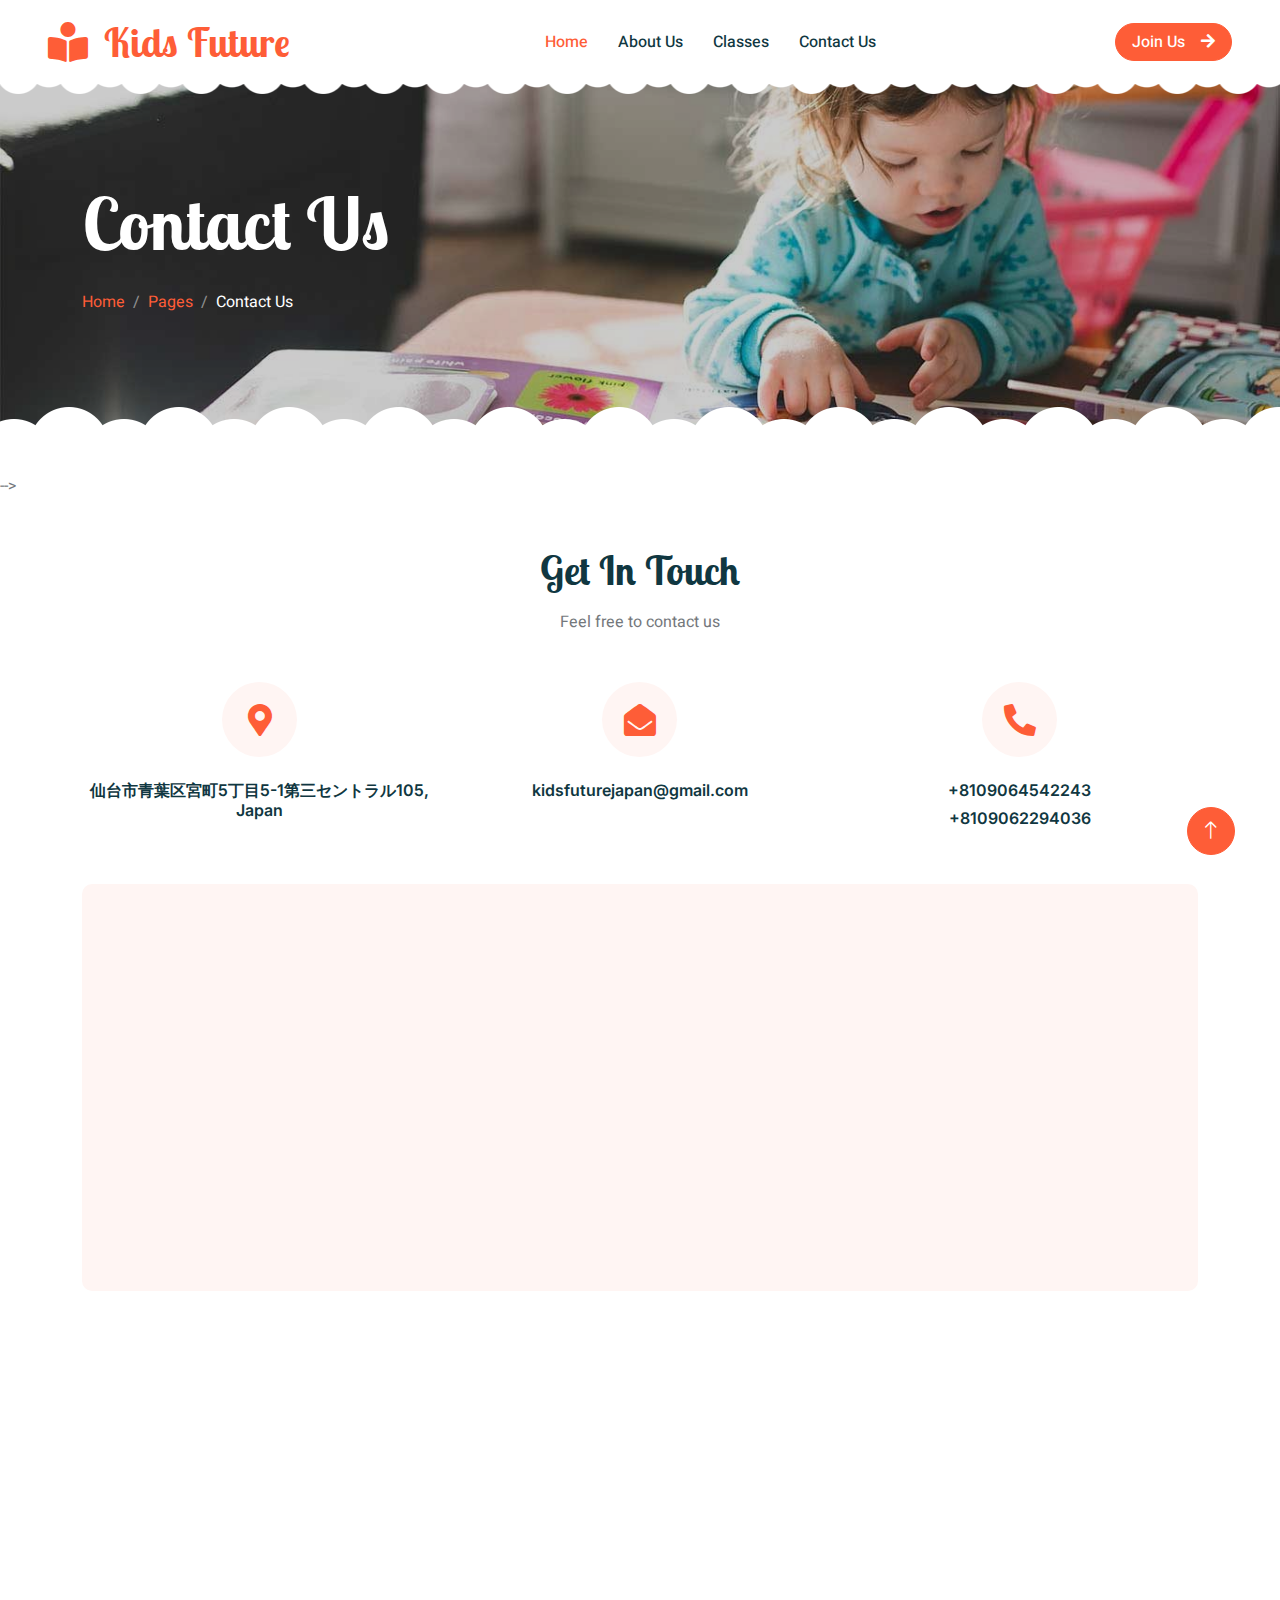
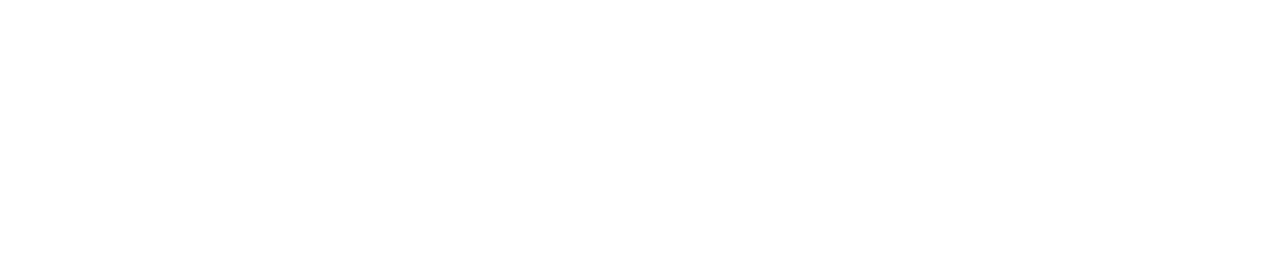
<file: contact.html>
<!DOCTYPE html>
<html lang="en">

<head>
    <meta charset="utf-8">
    <title>Kids Future</title>
    <meta content="width=device-width, initial-scale=1.0" name="viewport">
    <meta content="Kids Future" name="Kids Future">
    <meta content="Kids" name="Nepal">

    <!-- Favicon -->
    <link href="favicon.jpg" rel="icon">

    <!-- Google Web Fonts -->
    <link rel="preconnect" href="https://fonts.googleapis.com">
    <link rel="preconnect" href="https://fonts.gstatic.com" crossorigin>
    <link href="https://fonts.googleapis.com/css2?family=Heebo:wght@400;500;600&family=Inter:wght@600&family=Lobster+Two:wght@700&display=swap" rel="stylesheet">
    
    <!-- Icon Font Stylesheet -->
    <link href="https://cdnjs.cloudflare.com/ajax/libs/font-awesome/5.10.0/css/all.min.css" rel="stylesheet">
    <link href="https://cdn.jsdelivr.net/npm/bootstrap-icons@1.4.1/font/bootstrap-icons.css" rel="stylesheet">

    <!-- Libraries Stylesheet -->
    <link href="animate.min.css" rel="stylesheet">
    <link href="owl.carousel.min.css" rel="stylesheet">

    <!-- Customized Bootstrap Stylesheet -->
    <link href="bootstrap.min.css" rel="stylesheet">

    <!-- Template Stylesheet -->
    <link href="style.css" rel="stylesheet">
</head>

<body>
    <div class="container-xxl bg-white p-0">
        <!-- Spinner Start -->
        <div id="spinner" class="show bg-white position-fixed translate-middle w-100 vh-100 top-50 start-50 d-flex align-items-center justify-content-center">
            <div class="spinner-border text-primary" style="width: 3rem; height: 3rem;" role="status">
                <span class="sr-only">Loading...</span>
            </div>
        </div>
        <!-- Spinner End -->


        <!-- Navbar Start -->
        <nav class="navbar navbar-expand-lg bg-white navbar-light sticky-top px-4 px-lg-5 py-lg-0">
            <a href="index.html" class="navbar-brand">
                <h1 class="m-0 text-primary"><i class="fa fa-book-reader me-3"></i>Kids Future</h1>
            </a>
            <button type="button" class="navbar-toggler" data-bs-toggle="collapse" data-bs-target="#navbarCollapse">
                <span class="navbar-toggler-icon"></span>
            </button>
            <div class="collapse navbar-collapse" id="navbarCollapse">
                <div class="navbar-nav mx-auto">
                    <a href="index.html" class="nav-item nav-link active">Home</a>
                    <a href="about.html" class="nav-item nav-link">About Us</a>
                    <a href="classes.html" class="nav-item nav-link">Classes</a>
                    <a href="contact.html" class="nav-item nav-link">Contact Us</a>
                </div>
                <a href="/contact.html" class="btn btn-primary rounded-pill px-3 d-none d-lg-block">Join Us<i class="fa fa-arrow-right ms-3"></i></a>
            </div>
        </nav>
        <!-- Navbar End -->


        <!-- Page Header End -->
        <div class="container-xxl py-5 page-header position-relative mb-5">
            <div class="container py-5">
                <h1 class="display-2 text-white animated slideInDown mb-4">Contact Us</h1>
                <nav aria-label="breadcrumb animated slideInDown">
                    <ol class="breadcrumb">
                        <li class="breadcrumb-item"><a href="/index.html">Home</a></li>
                        <li class="breadcrumb-item"><a href="#">Pages</a></li>
                        <li class="breadcrumb-item text-white active" aria-current="page">Contact Us</li>
                    </ol>
                </nav>
            </div>
        </div> -->
        <!-- Page Header End


        <!-- Contact Start -->
        <div class="container-xxl py-5">
            <div class="container">
                <div class="text-center mx-auto mb-5 wow fadeInUp" data-wow-delay="0.1s" style="max-width: 600px;">
                    <h1 class="mb-3">Get In Touch</h1>
                    <p>Feel free to contact us</p>
                </div>
                <div class="row g-4 mb-5">
                    <div class="col-md-6 col-lg-4 text-center wow fadeInUp" data-wow-delay="0.1s">
                        <div class="bg-light rounded-circle d-inline-flex align-items-center justify-content-center mb-4" style="width: 75px; height: 75px;">
                            <i class="fa fa-map-marker-alt fa-2x text-primary"></i>
                        </div>
                        <h6>仙台市青葉区宮町5丁目5-1第三セントラル105, Japan</h6>
                    </div>
                    <div class="col-md-6 col-lg-4 text-center wow fadeInUp" data-wow-delay="0.3s">
                        <div class="bg-light rounded-circle d-inline-flex align-items-center justify-content-center mb-4" style="width: 75px; height: 75px;">
                            <i class="fa fa-envelope-open fa-2x text-primary"></i>
                        </div>
                        <h6>kidsfuturejapan@gmail.com</h6>
                    </div>
                    <div class="col-md-6 col-lg-4 text-center wow fadeInUp" data-wow-delay="0.5s">
                        <div class="bg-light rounded-circle d-inline-flex align-items-center justify-content-center mb-4" style="width: 75px; height: 75px;">
                            <i class="fa fa-phone-alt fa-2x text-primary"></i>
                        </div>
                        <h6>+8109064542243</h6>
                        <h6>+8109062294036</h6>
                    </div>
                </div>
                <div class="bg-light rounded">
                    <div class="row g-0">
                        <div class="col-lg-6 wow fadeIn" data-wow-delay="0.1s">
                            <div class="h-100 d-flex flex-column justify-content-center p-5">
                                <p class="mb-4"></p>
                                
                            </div>
                        </div>
                        <div class="col-lg-6 wow fadeIn" data-wow-delay="0.5s" style="min-height: 400px;">
                            <div class="position-relative h-100">
                                <iframe class="position-relative rounded w-100 h-100"
                                src="https://goo.gl/maps/mCuXL5uXXufJNafTA"
                                frameborder="0" style="min-height: 400px; border:0;" allowfullscreen="" aria-hidden="false"
                                tabindex="0"></iframe>
                            </div>
                        </div>
                    </div>
                </div>
            </div>
        </div>
        <!-- Contact End -->

      <!-- Footer Start -->
        <div class="container-fluid bg-dark text-white-50 footer pt-5 mt-5 wow fadeIn" data-wow-delay="0.1s">
            <div class="container py-5">
                <div class="row g-5">
                    <div class="col-lg-3 col-md-6">
                        <h3 class="text-white mb-4">Get In Touch</h3>
                        <p class="mb-2"><i class="fa fa-map-marker-alt me-3"></i>仙台市青葉区宮町5丁目5-1第三セントラル105, Japan</p>
                        <p class="mb-2"><i class="fa fa-phone-alt me-3"></i>+8109064542243</p>
                        <p class="mb-2"><i class="fa fa-phone-alt me-3"></i>+8109062294036</p>
                        <p class="mb-2"><i class="fa fa-envelope me-3"></i>kidsfuturejapan@gmail.com</p>
                        <div class="d-flex pt-2">
                            <!-- <a class="btn btn-outline-light btn-social" href=""><i class="fab fa-twitter"></i></a> -->
                            <a class="btn btn-outline-light btn-social" ><i class="fab fa-facebook-f"></i></a>
                            <a class="btn btn-outline-light btn-social" ><i class="fab fa-youtube"></i></a>
                            <a class="btn btn-outline-light btn-social" ><i class="fab fa-linkedin-in"></i></a>
                        </div>
                    </div>
                    <div class="col-lg-3 col-md-6">
                        <h3 class="text-white mb-4">Quick Links</h3>
                        <a class="btn btn-link text-white-50" href="/about.html">About Us</a>
                        <a class="btn btn-link text-white-50" href="/contact.html">Contact Us</a>
                        <a class="btn btn-link text-white-50" href="/classes.html">Our Services</a>
                    </div>
                    <div class="col-lg-3 col-md-6">
                        <h3 class="text-white mb-4">Photo Gallery</h3>
                        <div class="row g-2 pt-2">
                            <div class="col-4">
                                <img class="img-fluid rounded bg-light p-1" src="nepal_japan.jpg" alt="">
                            </div>
                            <div class="col-4">
                                <img class="img-fluid rounded bg-light p-1" src="01.jpg" alt="">
                            </div>
                            <div class="col-4">
                                <img class="img-fluid rounded bg-light p-1" src="05.jpg" alt="">
                            </div>
                            <div class="col-4">
                                <img class="img-fluid rounded bg-light p-1" src="06.jpg" alt="">
                            </div>
                            <div class="col-4">
                                <img class="img-fluid rounded bg-light p-1" src="07.jpg" alt="">
                            </div>
                            <div class="col-4">
                                <img class="img-fluid rounded bg-light p-1" src="nepal_japan.jpg" alt="">
                            </div>
                        </div>
                    </div>
                </div>
            </div>
            <div class="container">
                <div class="copyright">
                    <div class="row">
                        <div class="col-md-6 text-center text-md-start mb-3 mb-md-0">
                            &copy; <a class="border-bottom" href="#">Kids Future</a>, All Right Reserved. 
                        </div>
                        <div class="col-md-6 text-center text-md-end">
                            <div class="footer-menu">
                                <a href="#">Home</a>

                            </div>
                        </div>
                    </div>
                </div>
            </div>
        </div>
        <!-- Footer End -->


        <!-- Back to Top -->
        <a href="#" class="btn btn-lg btn-primary btn-lg-square back-to-top"><i class="bi bi-arrow-up"></i></a>
    </div>


        <!-- JavaScript Libraries -->
        <script src="https://code.jquery.com/jquery-3.4.1.min.js"></script>
        <script src="https://cdn.jsdelivr.net/npm/bootstrap@5.0.0/dist/js/bootstrap.bundle.min.js"></script>
        <script src="wow.min.js"></script>
        <script src="easing.min.js"></script>
        <script src="waypoints.min.js"></script>
        <script src="owl.carousel.min.js"></script>
    
        <!-- Template Javascript -->
        <script src="main.js"></script>

</body>

</html>
</file>
<file: style.css>
/********** Template CSS **********/
:root {
    --primary: #FE5D37;
    --light: #FFF5F3;
    --dark: #103741;
}

.back-to-top {
    position: fixed;
    display: none;
    right: 45px;
    bottom: 45px;
    z-index: 99;
}


/*** Spinner ***/
#spinner {
    opacity: 0;
    visibility: hidden;
    transition: opacity .5s ease-out, visibility 0s linear .5s;
    z-index: 99999;
}

#spinner.show {
    transition: opacity .5s ease-out, visibility 0s linear 0s;
    visibility: visible;
    opacity: 1;
}


/*** Button ***/
.btn {
    font-weight: 500;
    transition: .5s;
}

.btn.btn-primary {
    color: #FFFFFF;
}

.btn-square {
    width: 38px;
    height: 38px;
}

.btn-sm-square {
    width: 32px;
    height: 32px;
}

.btn-lg-square {
    width: 48px;
    height: 48px;
}

.btn-square,
.btn-sm-square,
.btn-lg-square {
    padding: 0;
    display: flex;
    align-items: center;
    justify-content: center;
    font-weight: normal;
    border-radius: 50px;
}


/*** Heading ***/
h1,
h2,
h3,
h4,
.h1,
.h2,
.h3,
.h4,
.display-1,
.display-2,
.display-3,
.display-4,
.display-5,
.display-6 {
    font-family: 'Lobster Two', cursive;
    font-weight: 700;
}

h5,
h6,
.h5,
.h6 {
    font-weight: 600;
}

.font-secondary {
    font-family: 'Lobster Two', cursive;
}


/*** Navbar ***/
.navbar .navbar-nav .nav-link {
    padding: 30px 15px;
    color: var(--dark);
    font-weight: 500;
    outline: none;
}

.navbar .navbar-nav .nav-link:hover,
.navbar .navbar-nav .nav-link.active {
    color: var(--primary);
}

.navbar.sticky-top {
    top: -100px;
    transition: .5s;
}

.navbar .dropdown-toggle::after {
    border: none;
    content: "\f107";
    font-family: "Font Awesome 5 Free";
    font-weight: 900;
    vertical-align: middle;
    margin-left: 5px;
    transition: .5s;
}

.navbar .dropdown-toggle[aria-expanded=true]::after {
    transform: rotate(-180deg);
}

@media (max-width: 991.98px) {
    .navbar .navbar-nav .nav-link  {
        margin-right: 0;
        padding: 10px 0;
    }

    .navbar .navbar-nav {
        margin-top: 15px;
        border-top: 1px solid #EEEEEE;
    }
}

@media (min-width: 992px) {
    .navbar .nav-item .dropdown-menu {
        display: block;
        top: calc(100% - 15px);
        margin-top: 0;
        opacity: 0;
        visibility: hidden;
        transition: .5s;
        
    }

    .navbar .nav-item:hover .dropdown-menu {
        top: 100%;
        visibility: visible;
        transition: .5s;
        opacity: 1;
    }
}


/*** Header ***/
.header-carousel::before,
.header-carousel::after,
.page-header::before,
.page-header::after {
    position: absolute;
    content: "";
    width: 100%;
    height: 10px;
    top: 0;
    left: 0;
    background: url(../bg-header-top.png) center center repeat-x;
    z-index: 1;
}

.header-carousel::after,
.page-header::after {
    height: 19px;
    top: auto;
    bottom: 0;
    background: url(../bg-header-bottom.png) center center repeat-x;
}

@media (max-width: 768px) {
    .header-carousel .owl-carousel-item {
        position: relative;
        min-height: 500px;
    }
    
    .header-carousel .owl-carousel-item img {
        position: absolute;
        width: 100%;
        height: 100%;
        object-fit: cover;
    }

    .header-carousel .owl-carousel-item p {
        font-size: 16px !important;
        font-weight: 400 !important;
    }

    .header-carousel .owl-carousel-item h1 {
        font-size: 30px;
        font-weight: 600;
    }
}

.header-carousel .owl-nav {
    position: absolute;
    top: 50%;
    right: 8%;
    transform: translateY(-50%);
    display: flex;
    flex-direction: column;
}

.header-carousel .owl-nav .owl-prev,
.header-carousel .owl-nav .owl-next {
    margin: 7px 0;
    width: 45px;
    height: 45px;
    display: flex;
    align-items: center;
    justify-content: center;
    color: #FFFFFF;
    background: transparent;
    border: 1px solid #FFFFFF;
    border-radius: 45px;
    font-size: 22px;
    transition: .5s;
}

.header-carousel .owl-nav .owl-prev:hover,
.header-carousel .owl-nav .owl-next:hover {
    background: var(--primary);
    border-color: var(--primary);
}

.page-header {
    background: linear-gradient(rgba(0, 0, 0, .2), rgba(0, 0, 0, .2)), url(../carousel-1.jpg) center center no-repeat;
    background-size: cover;
}

.breadcrumb-item + .breadcrumb-item::before {
    color: rgba(255, 255, 255, .5);
}


/*** Facility ***/
.facility-item .facility-icon {
    position: relative;
    margin: 0 auto;
    width: 100px;
    height: 100px;
    border-radius: 100px;
    display: flex;
    align-items: center;
    justify-content: center;
}

.facility-item .facility-icon::before {
    position: absolute;
    content: "";
    width: 100%;
    height: 100%;
    top: 0;
    left: 0;
    background: rgba(255, 255, 255, .9);
    transition: .5s;
    z-index: 1;
}

.facility-item .facility-icon span {
    position: absolute;
    content: "";
    width: 15px;
    height: 30px;
    top: 0;
    left: 0;
    border-radius: 50%;
}

.facility-item .facility-icon span:last-child {
    left: auto;
    right: 0;
}

.facility-item .facility-icon i {
    position: relative;
    z-index: 2;
}

.facility-item .facility-text {
    position: relative;
    min-height: 250px;
    padding: 30px;
    border-radius: 100%;
    display: flex;
    text-align: center;
    justify-content: center;
    flex-direction: column;
}

.facility-item .facility-text::before {
    position: absolute;
    content: "";
    width: 100%;
    height: 100%;
    top: 0;
    left: 0;
    background: rgba(255, 255, 255, .9);
    transition: .5s;
    z-index: 1;
}

.facility-item .facility-text * {
    position: relative;
    z-index: 2;
}

.facility-item:hover .facility-icon::before,
.facility-item:hover .facility-text::before {
    background: transparent;
}

.facility-item * {
    transition: .5s;
}

.facility-item:hover * {
    color: #FFFFFF !important;
}


/*** About ***/
.about-img img {
    transition: .5s;
}

.about-img img:hover {
    background: var(--primary) !important;
}


/*** Classes ***/
.classes-item {
    transition: .5s;
}

.classes-item:hover {
    margin-top: -10px;
}


/*** Team ***/
.team-item .team-text {
    position: absolute;
    width: 250px;
    height: 250px;
    bottom: 0;
    right: 0;
    display: flex;
    align-items: center;
    justify-content: center;
    flex-direction: column;
    background: #FFFFFF;
    border: 17px solid var(--light);
    border-radius: 250px;
    transition: .5s;
}

.team-item:hover .team-text {
    border-color: var(--primary);
}


/*** Testimonial ***/
.testimonial-carousel {
    padding-left: 1.5rem;
    padding-right: 1.5rem;
}

@media (min-width: 576px) {
    .testimonial-carousel {
        padding-left: 4rem;
        padding-right: 4rem;
    }
}

.testimonial-carousel .testimonial-item .border {
    border: 1px dashed rgba(0, 185, 142, .3) !important;
}

.testimonial-carousel .owl-nav {
    position: absolute;
    width: 100%;
    height: 45px;
    top: 50%;
    left: 0;
    transform: translateY(-50%);
    display: flex;
    justify-content: space-between;
    z-index: 1;
}

.testimonial-carousel .owl-nav .owl-prev,
.testimonial-carousel .owl-nav .owl-next {
    position: relative;
    width: 45px;
    height: 45px;
    display: flex;
    align-items: center;
    justify-content: center;
    color: #FFFFFF;
    background: var(--primary);
    border-radius: 45px;
    font-size: 20px;
    transition: .5s;
}

.testimonial-carousel .owl-nav .owl-prev:hover,
.testimonial-carousel .owl-nav .owl-next:hover {
    background: var(--dark);
}


/*** Footer ***/
.footer .btn.btn-social {
    margin-right: 5px;
    width: 45px;
    height: 45px;
    display: flex;
    align-items: center;
    justify-content: center;
    color: #FFFFFF;
    border: 1px solid rgba(255,255,255,0.5);
    border-radius: 45px;
    transition: .3s;
}

.footer .btn.btn-social:hover {
    border-color: var(--primary);
    background: var(--primary);
}

.footer .btn.btn-link {
    display: block;
    margin-bottom: 5px;
    padding: 0;
    text-align: left;
    font-size: 16px;
    font-weight: normal;
    text-transform: capitalize;
    transition: .3s;
}

.footer .btn.btn-link::before {
    position: relative;
    content: "\f105";
    font-family: "Font Awesome 5 Free";
    font-weight: 900;
    margin-right: 10px;
}

.footer .btn.btn-link:hover {
    color: var(--primary) !important;
    letter-spacing: 1px;
    box-shadow: none;
}

.footer .form-control {
    border-color: rgba(255,255,255,0.5);
}

.footer .copyright {
    padding: 25px 0;
    font-size: 15px;
    border-top: 1px solid rgba(256, 256, 256, .1);
}

.footer .copyright a {
    color: #FFFFFF;
}

.footer .footer-menu a {
    margin-right: 15px;
    padding-right: 15px;
    border-right: 1px solid rgba(255, 255, 255, .1);
}

.footer .copyright a:hover,
.footer .footer-menu a:hover {
    color: var(--primary) !important;
}

.footer .footer-menu a:last-child {
    margin-right: 0;
    padding-right: 0;
    border-right: none;
}
</file>
